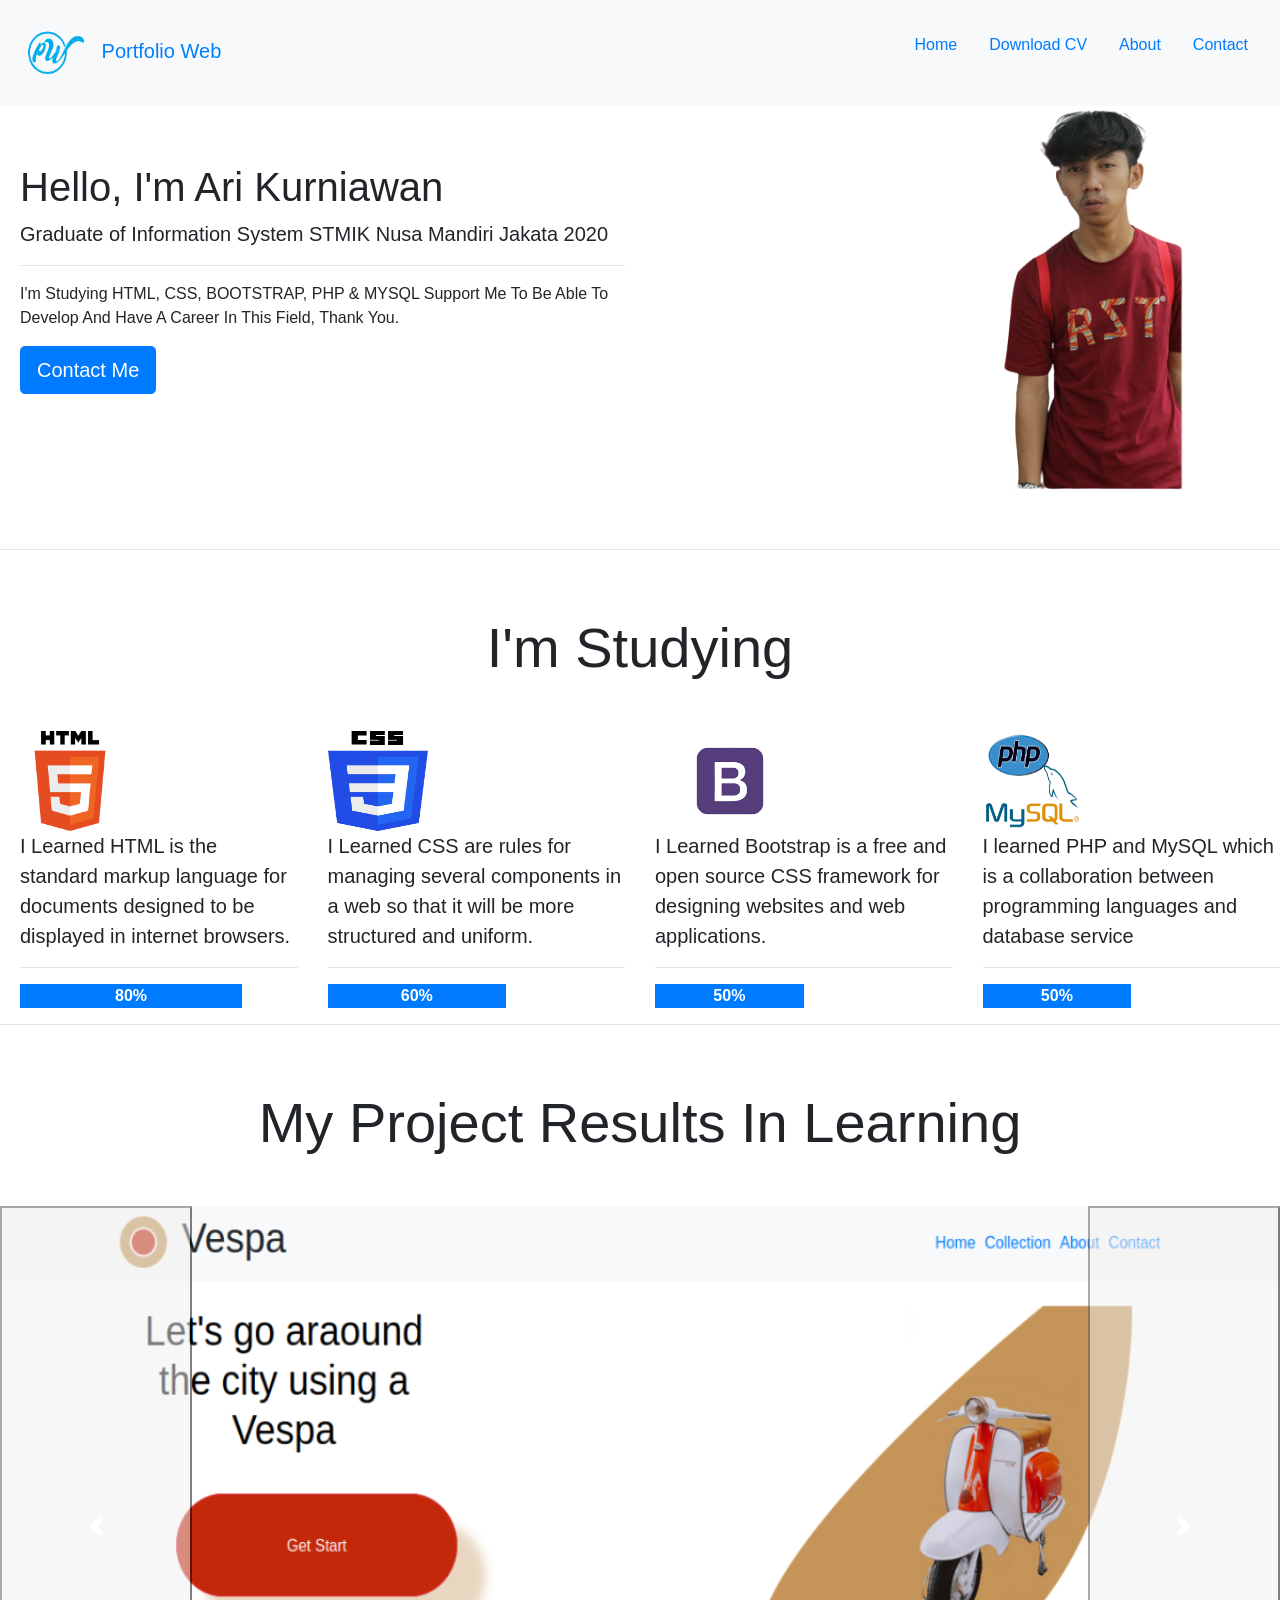
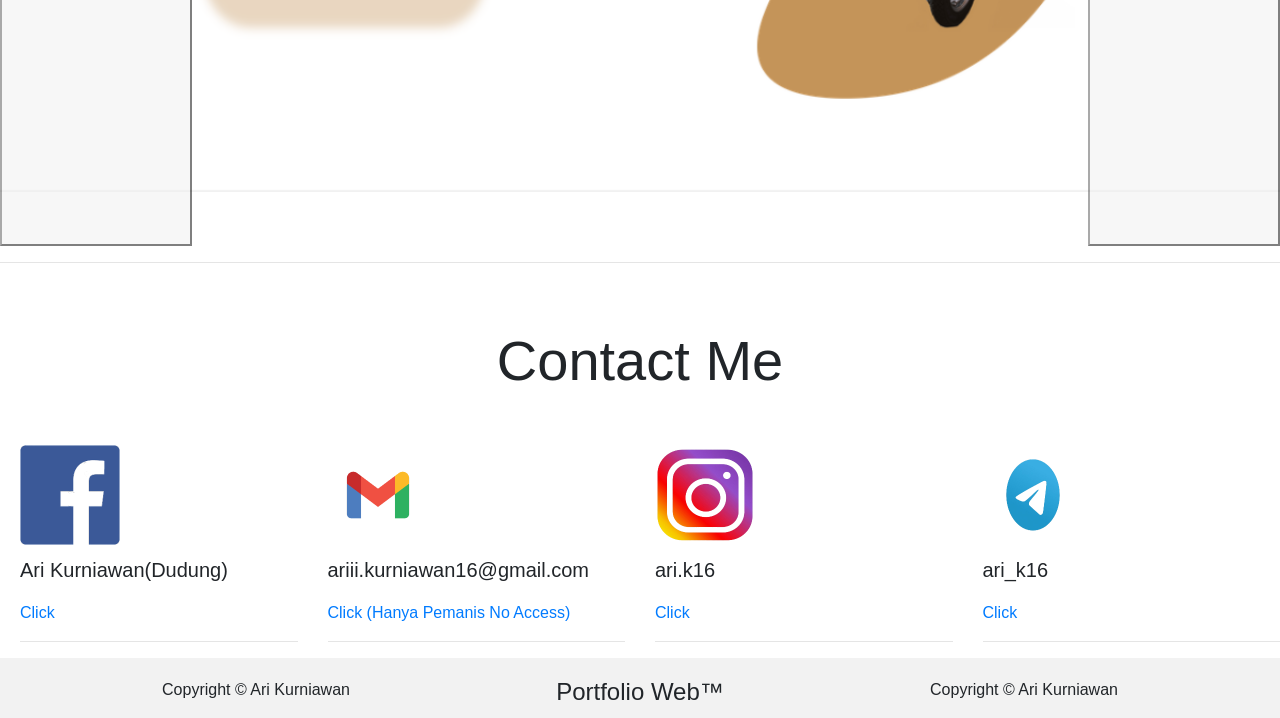
<file: index.html>
<!DOCTYPE html>
<html>
  <head>
    <link rel="icon" href="logo/pw.png">
    <link rel="stylesheet" href="assets/css/style.css">
    <link rel="stylesheet" href="https://cdn.jsdelivr.net/npm/bootstrap@4.6.2/dist/css/bootstrap.min.css" integrity="sha384-xOolHFLEh07PJGoPkLv1IbcEPTNtaed2xpHsD9ESMhqIYd0nLMwNLD69Npy4HI+N" crossorigin="anonymous">
    <link rel="stylesheet" href="https://maxcdn.bootstrapcdn.com/font-awesome/4.5.0/css/font-awesome.min.css" />
  </head>
<body>

  <!-- Navbar -->

  <nav class="navbar navbar-light bg-light">

  <a class="navbar-brand" href="index.html">
    <img src="logo/pw.png" alt="#">
      <span class="portfolio">Portfolio</span>
      <span class="web">Web</span>
  </a>

  <ul class="navbar-extra">
    <ul class="nav justify-content-center">
      <li class="nav-item">
        <a class="nav-link active" href="index.html">Home</a>
      </li>
      <li class="nav-item">
        <a class="nav-link" href="Curriculum Vitae - Ari Kurniawan (New).pdf">Download CV</a>
      </li>
      <li class="nav-item">
        <a class="nav-link" href="#AboutMe">About</a>
      </li>
      <li class="nav-item">
        <a class="nav-link" href="#ContactMe">Contact</a>
      </li>
    </ul>
  </ul>
            
  </nav>

  <hr>
  
  <!-- Profile & Foto Profile -->

  <div class="row row-cols-md-2">

    <div class="col mb-6-profile">
      <div class="row-profile">
        <h1 class="display-5">Hello, I'm Ari Kurniawan</h1>
        <p class="lead">Graduate of Information System STMIK Nusa Mandiri Jakata 2020</p>
        <hr>
        <p>I'm Studying HTML, CSS, BOOTSTRAP, PHP & MYSQL Support Me To Be Able To Develop And Have A Career In This Field, Thank You.</p>
        <a class="btn btn-primary btn-lg" href="#ContactMe" role="button">Contact Me</a>
      </div>
    </div>

    <div class="col mb-6-foto-profile">
      <div class="row-foto-profile">
        <img src="logo/foto-profile.png" alt="">
      </div>
    </div>

  </div>

  <hr><br><br>

  <!-- Logo HTML CSS BOOTSTRAP PHP -->

  <h2 class="display-4">I'm Studying</h2>

  <div class="row row-cols-md-4" id="AboutMe">

    <div class="col mb-3-html">
      <div class="row-html">
        <img src="logo/html.png" alt="">
        <p class="lead">I Learned HTML is the standard markup language for documents designed to be displayed in internet browsers.</p>
        <hr>
        <div class="progress-bar" role="progressbar" style="width: 80%" aria-valuenow="80" aria-valuemin="0" aria-valuemax="100"><strong>80%</strong></div>
      </div>
    </div>

    <div class="col mb-3-css">
      <div class="row-css">
        <img src="logo/css.png" alt="">
        <p class="lead">I Learned CSS are rules for managing several components in a web so that it will be more structured and uniform.</p>
        <hr>
        <div class="progress-bar" role="progressbar" style="width: 60%" aria-valuenow="80" aria-valuemin="0" aria-valuemax="100"><strong>60%</strong></div>
      </div>
    </div>

    <div class="col mb-3-bootstrap">
      <div class="row-bootstrap">
        <img src="logo/bootstap.png" alt="">
        <p class="lead">I Learned Bootstrap is a free and open source CSS framework for designing websites and web applications.</p>
        <hr>
        <div class="progress-bar" role="progressbar" style="width: 50%" aria-valuenow="80" aria-valuemin="0" aria-valuemax="100"><strong>50%</strong></div>
      </div>
    </div>

    <div class="col mb-3-php">
      <div class="row-php">
        <img src="logo/phpMysql.png" alt="">
        <p class="lead">I learned PHP and MySQL which <br> is a collaboration between programming languages and database service</p>
        <hr>
        <div class="progress-bar" role="progressbar" style="width: 50%" aria-valuenow="80" aria-valuemin="0" aria-valuemax="100"><strong>50%</strong></div>
      </div>
    </div>

  </div>

  <hr><br><br>

  <!-- Carousel -->

  <h2 class="display-4">My Project Results In Learning</h2>

  <div id="carouselExampleControls" class="carousel slide" data-ride="carousel">
    <div class="carousel-inner">
      <div class="carousel-item active">
        <img src="logo/project-1-fotor-2023062101225.png" class="d-block w-100" alt="#">
      </div>
      <div class="carousel-item">
        <img src="logo/project-2-fotor-2023062101319.png" class="d-block w-100" alt="#">
      </div>
    </div>
   <button class="carousel-control-prev" type="button" data-target="#carouselExampleControls" data-slide="prev">
      <span class="carousel-control-prev-icon" aria-hidden="true"></span>
      <span class="sr-only">Previous</span>
    </button>
    <button class="carousel-control-next" type="button" data-target="#carouselExampleControls" data-slide="next">
      <span class="carousel-control-next-icon" aria-hidden="true"></span>
      <span class="sr-only">Next</span>
    </button>
  </div>

  <hr><br><br>

  <!-- Logo SosialMedia -->

  <h2 class="display-4">Contact Me</h2>

  <div class="row row-cols-md-4" id="ContactMe">

    <div class="col mb-3-facebook">
      <div class="row-facebook">
        <img src="sosmed/facebook-fotor-20230620224611.png" alt="">
        <p class="lead">Ari Kurniawan(Dudung)</p>
        <a href="https://facebook.com/dudung16/">Click</a>
        <hr>
      </div>
    </div>

    <div class="col mb-3-gmail">
      <div class="row-gmail">
        <img src="sosmed/gmail-fotor-20230620224714.png" alt="">
        <p class="lead">ariii.kurniawan16@gmail.com</p>
        <a href="">Click (Hanya Pemanis No Access)</a>
        <hr>
      </div>
    </div>

    <div class="col mb-3-instagram">
      <div class="row-instagram">
        <img src="sosmed/instagram-fotor-20230620224645.png" alt="">
        <p class="lead">ari.k16</p>
        <a href="https://www.instagram.com/ari.k16/">Click</a>
        <hr>
      </div>
    </div>

    <div class="col mb-3-telegram">
      <div class="row-telegram">
        <img src="sosmed/telegram-fotor-20230620224748.png" alt="">
        <p class="lead">ari_k16</p>
        <a href="https://t.me/ari_k16">Click</a>
        <hr>
      </div>
    </div>

  </div>

  <!-- Footer -->

  <footer class="footer">
    <div class="footer-left">
        <p>Copyright &copy; Ari Kurniawan</p>
    </div>

    <div class="footer-middle">
        <h4>Portfolio Web&trade;</h4>
    </div>

    <div class="footer-right">
      <p>Copyright &copy; Ari Kurniawan</p>
    </div>        
</footer>


</body>

<!--  -->
<script src="https://cdn.jsdelivr.net/npm/jquery@3.5.1/dist/jquery.slim.min.js" integrity="sha384-DfXdz2htPH0lsSSs5nCTpuj/zy4C+OGpamoFVy38MVBnE+IbbVYUew+OrCXaRkfj" crossorigin="anonymous"></script>
<script src="https://cdn.jsdelivr.net/npm/bootstrap@4.6.2/dist/js/bootstrap.bundle.min.js" integrity="sha384-Fy6S3B9q64WdZWQUiU+q4/2Lc9npb8tCaSX9FK7E8HnRr0Jz8D6OP9dO5Vg3Q9ct" crossorigin="anonymous"></script>

</html>
</file>
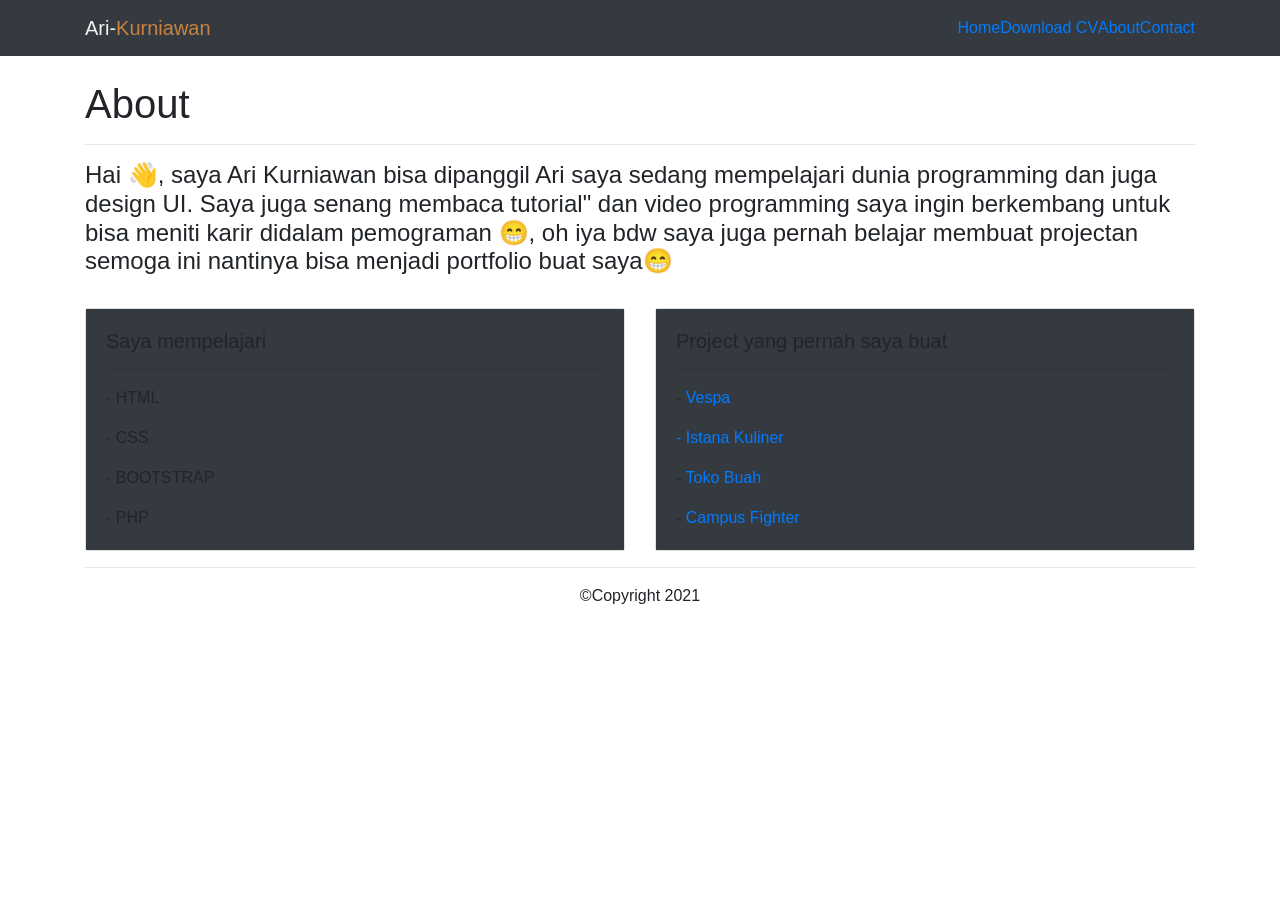
<file: about.html>
<!DOCTYPE html>
<html>
<head>
  <title>Portfolio About</title>
  <meta name="viewport" content="width=device-width, initial-scale=1">
  <meta name="viewport" content="width=device-width, initial-scale=1, maximum-scale=1, user-scalable=no">
  <link rel="stylesheet" type="text/css" href="assets/css/bootstrap.css">
  <link rel="stylesheet" type="text/css" href="assets/css/bootstrap.min.css">
  <link rel="stylesheet" type="text/css" href="assets/css/style.css">
  <script src="assets/jquery/jquery-2.1.1.js"></script>
  <script src="assets/jquery/popper.min.js"></script>
  <script src="assets/js/bootstrap.js"></script>
</head>
<body>
 <nav class="navbar navbar-expand-lg navbar-light bg-dark">
 
  <div class="container">

    <a class="navbar-brand" href="#"><span style="color: #f2f2f2;">Ari-</span><span style="color: #C8833C;">Kurniawan</span></a>

      <button class="navbar-toggler" type="button" data-toggle="collapse" data-target="#navbarSupportedContent" aria-controls="navbarSupportedContent" aria-expanded="false" aria-label="Toggle navigation">
        <span class="navbar-toggler-icon"></span>
      </button>
 
      <div class="collapse navbar-collapse" id="navbarSupportedContent">
   
        <ul class="navbar-nav ml-auto">
          <li class="nav-item">
            <a href="index.html">Home</a>
          </li>
          <li class="nav-item">
            <a href="CV composite.pdf">Download CV</a>
          </li>
          <li class="nav-item">
            <a href="about.html">About</a>
          </li>
          <li class="nav-item dropdown">
            <a href="contact.html">Contact</a>
          </li>
        </ul>
   
      </div>

  </div>
</nav><br>

<div class="container">
  <div class="row">
    <div class="col-sm-12">
    <h1>About</h1><hr>
      <h4>Hai 👋, saya <span>Ari Kurniawan</span> bisa dipanggil <span>Ari</span> saya sedang mempelajari dunia programming dan juga design UI. Saya juga senang membaca tutorial" dan video programming saya ingin berkembang untuk bisa meniti karir didalam pemograman 😁, oh iya bdw saya juga pernah belajar membuat projectan semoga ini nantinya bisa menjadi portfolio buat saya😁</h4><br>

      <div class="row">
     <div class="col-sm-6">
      <div class="card">
        <div class="card-body bg-dark">
          <h5 class="card-title">Saya mempelajari</h5><hr>
          <p class="card-text">- HTML</p>
          <p class="card-text">- CSS</p>
          <p class="card-text">- BOOTSTRAP</p>
          <p class="card-text">- PHP</p>
        </div>
      </div>
    </div>

    <div class="col-sm-6">
      <div class="card">
        <div class="card-body bg-dark">
          <h5 class="card-title">Project yang pernah saya buat</h5><hr>
          <p class="card-text">- <a href=https://ari-k16.github.io/>Vespa</p>
          <p class="card-text">- <a href="https://ari-k16.github.io/">Istana Kuliner</a></p>
          <p class="card-text">- <a href="https://ari-k16.github.io/tb">Toko Buah</a></p>
          <p class="card-text">- <a href="https://ari-k16.github.io/cf">Campus Fighter</a></p>
        </div>
      </div>
    </div>
    </div>
  </div>
</div>

<hr>

<footer>
  <div class="container text-center">
    <div class="row">
      <div class="col-sm-12">
        <p class="text-p">&copy;Copyright 2021</p>
      </div>
    </div>
  </div>
</footer>

</body>
</html>
</file>
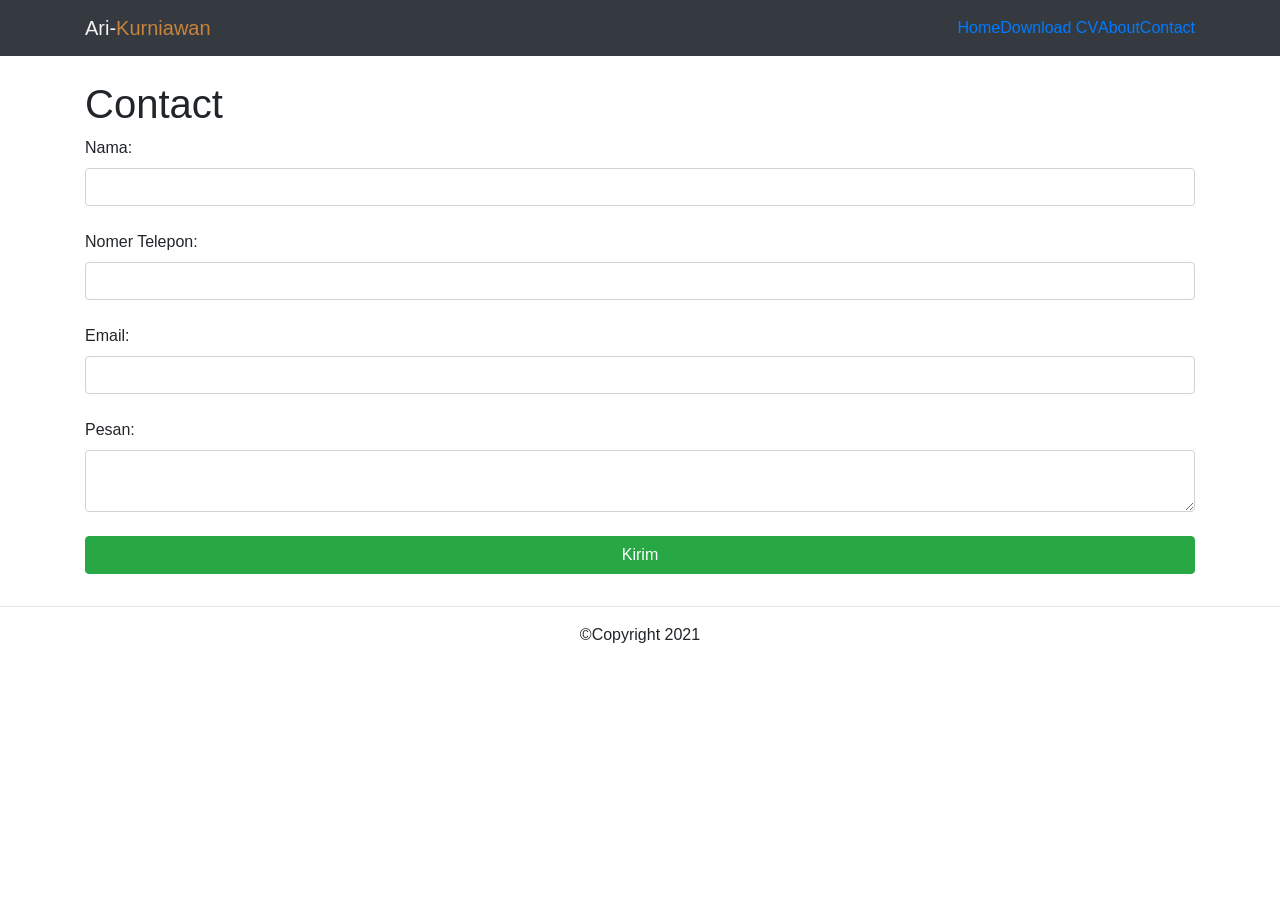
<file: contact.html>
<!DOCTYPE html>
<html>
<head>
  <title>Portfolio About</title>
  <meta name="viewport" content="width=device-width, initial-scale=1">
  <meta name="viewport" content="width=device-width, initial-scale=1, maximum-scale=1, user-scalable=no">

  <link rel="stylesheet" type="text/css" href="assets/css/bootstrap.css">
  <link rel="stylesheet" type="text/css" href="assets/css/bootstrap.min.css">
  <link rel="stylesheet" type="text/css" href="assets/css/style.css">
  <script src="assets/jquery/jquery-2.1.1.js"></script>
  <script src="assets/jquery/popper.min.js"></script>
  <script src="assets/js/bootstrap.js"></script>
</head>
<body>
  <nav class="navbar navbar-expand-lg navbar-light bg-dark">
 
  <div class="container">

    <a class="navbar-brand" href="#"><span style="color: #f2f2f2;">Ari-</span><span style="color: #C8833C;">Kurniawan</span></a>

      <button class="navbar-toggler" type="button" data-toggle="collapse" data-target="#navbarSupportedContent" aria-controls="navbarSupportedContent" aria-expanded="false" aria-label="Toggle navigation">
        <span class="navbar-toggler-icon"></span>
      </button>
 
      <div class="collapse navbar-collapse" id="navbarSupportedContent">
   
        <ul class="navbar-nav ml-auto">
          <li class="nav-item">
            <a href="index.html">Home</a>
          </li>
          <li class="nav-item">
            <a href="CV composite.pdf">Download CV</a>
          </li>
          <li class="nav-item">
            <a href="about.html">About</a>
          </li>
          <li class="nav-item dropdown">
            <a href="contact.html">Contact</a>
          </li>
        </ul>
   
      </div>

  </div>
</nav><br>

<div class="container">
  <div class="row">
    <div class="col-sm-12">
    <h1>Contact</h1>
      <form class="form-group">
        <label>Nama:</label>
        <input type="text" name="email" class="form-control"><br>
        <label>Nomer Telepon:</label>
        <input type="number" name="email" class="form-control"><br>
        <label>Email:</label>
        <input type="text" name="email" class="form-control"><br>
        <label>Pesan:</label>
        <textarea class="form-control" name="pesan"></textarea><br>
        <button class="btn btn-success btn-block">Kirim</button>
      </form>
    </div>
  </div>
</div>

<hr>

<footer>
  <div class="container text-center">
    <div class="row">
      <div class="col-sm-12">
        <p class="text-p">&copy;Copyright 2021</p>
      </div>
    </div>
  </div>
</footer>

</body>
</html>
</file>
<file: assets/css/style.css>
* {
	margin: 0px;
	padding: 0px;
}

/*  */

nav.navbar.navbar-light.bg-light {
	top: 0;
	position: fixed;
	width: 100%;
	z-index: 1;
}

a.navbar-brand img {
	width: 80px;
	height: 80px;
}

a.navbar-brand span.portfolio {
	color: #0080ff;
}

a.navbar-brand span.web {
	color: #0080ff;
}

/*  */

div.col.mb-6-profile {
	margin-top: 50px;
}

div.col.mb-6-foto-profile {
	margin-top: 10px;
}

div.row-profile {
	margin-left: 20px;
	margin-top: 80px;
}

div.col.mb-6-foto-profile {
	margin-top: 50px;
}

div.row-foto-profile img {
	width: 450px;
	height: 450px;
	float: right;
}

/*  */
div.row.row-cols-md-4 {
	margin-top: 50px;
}

/*  */
div.row-html {
	margin-left: 20px;
}

div.row-html img {
	width: 100px;
	height: 100px;
}

div.row-css img {
	width: 100px;
	height: 100px;
}

div.row-bootstrap img {
	width: 150px;
	height: 100px;
}

div.row-php img {
	width: 100px;
	height: 100px;
}

div.row-facebook {
	margin-left: 20px;
}

div.row-facebook img {
	width: 100px;
	height: 100px;
}

div.row-facebook p {
	margin-top: 10px;
}

div.row-gmail img {
	width: 100px;
	height: 100px;
}

div.row-gmail p {
	margin-top: 10px;
}

div.row-instagram img {
	width: 100px;
	height: 100px;
}

div.row-instagram p {
	margin-top: 10px;
}

div.row-telegram img {
	width: 100px;
	height: 100px;
}

div.row-telegram p {
	margin-top: 10px;
}

h2.display-4 {
	text-align: center;
	margin-bottom: 50px;
}


/*  */
.footer {
    flex-direction: row;
    width: auto;
    height: auto;
    overflow: auto;
    background-color: #f2f2f2;
    color: var(--footer-color);
}

.footer-left {
    width: 40%;
    float: left;
    margin: 0;
    text-align: left;
    flex-direction: row;
    height: auto;
    overflow: auto;
    background-color: #f2f2f2;
    color: var(--footer-color);
}

.footer-left p {
    text-align: center;
    margin-top: 20px; 
}

.footer-left a {
    text-decoration: none;
    color: black;
}

.footer-left a:hover {
    color: blue;
}

.footer-middle {
    width: 20%;
    float: left;
    margin: 0;
    text-align: left;
}

.footer-middle h4 {
    text-align: center;
    margin-top: 20px; 
}

.footer-right {
    width: 40%;
    float: left;
    margin: 0;
    text-align: left;
    text-align: center;
}

.footer-right p {
    text-align: center;
    margin-top: 20px; 
}

.footer-right a {
    text-decoration: none;
    color: black;

 }

 .footer-right a:hover {
    color: blue;
}
</file>
